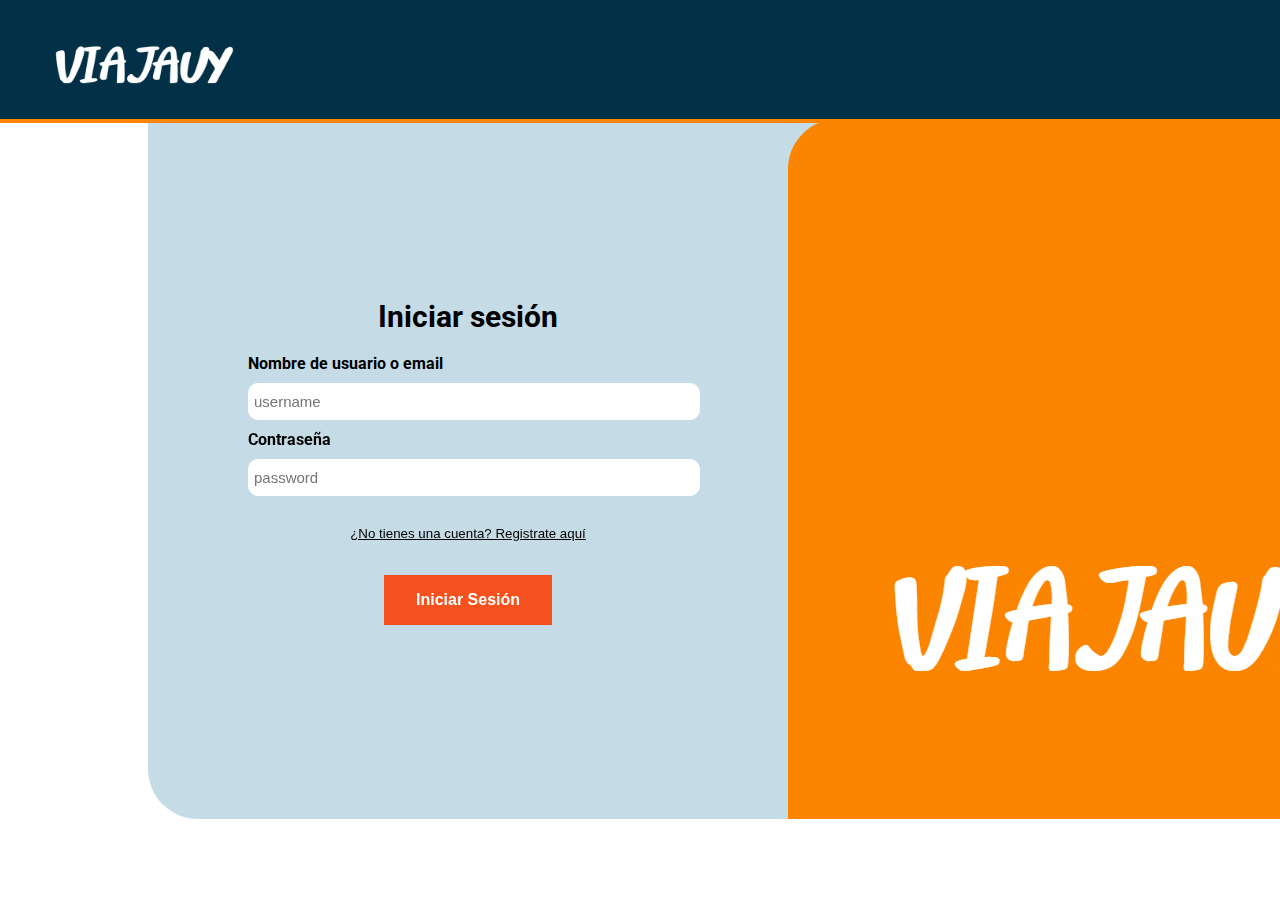
<file: index.html>
<!DOCTYPE html>
<html lang="en">
  <head>
    <meta charset="UTF-8" />
    <meta name="viewport" content="width=device-width, initial-scale=1.0" />
    <link rel="preconnect" href="https://fonts.googleapis.com" />
    <link rel="preconnect" href="https://fonts.gstatic.com" crossorigin />
    <link
      href="https://fonts.googleapis.com/css2?family=Roboto:ital,wght@0,100;0,300;0,400;0,500;0,700;0,900;1,100;1,300;1,400;1,500;1,700;1,900&display=swap"
      rel="stylesheet"
    />
    <link rel="stylesheet" href="../styles/loginStyles.css" />
    <title>Login - VIAJAUY</title>
  </head>

  <body>
    <header>
      <a href="#"><img src="../img/logoChico.png" alt="Logo de VIAJAUY" /></a>
      <nav>
      </nav>
    </header>
    

    <section id="loginContainer" class="contenedor">
        <div id="login-img" class="toggle-panel move-right move-left">
        </div>    
      <div id="login-data" class="login-registro-container">

        <h1>Iniciar sesión</h1>

        <form>
          <div class="form-content">
            <label for="inputUserName">Nombre de usuario o email</label>
            <input type="text" id="inputUserName" placeholder="username" />

            <label for="inputPassword">Contraseña</label>
            <input type="password" id="inputPassword" placeholder="password" />
          </div>
          <div id="errorContainerLogin">

          </div>
        </form>

        <input type="button" value="¿No tienes una cuenta? Registrate aquí" class="toggle-left" id="register-slider"/>

        <div class="button-form">
          <input id="sendLogin" type="button" class="buttonLogin" value="Iniciar Sesión" />
        </div>
      </div> 
      <div id="registro-data" class="login-registro-container">
        <h1>Registrate</h1>

        <form>
          <div class="form-content">
            <label for="inputName">Nombre</label>
            <input type="text" id="inputSignUpName" placeholder="Nombre" class="redBorder" />
            <label for="inputLastName">Apellido</label>
            <input type="text" id="inputSignUpLastName" placeholder="Apellido" class="redBorder" />
            <label for="inputUsername">Nombre de usuario</label>
            <input type="email" id="inputSignUpUsername" placeholder="username" class="redBorder" />
            <label for="inputPasswordRegister">Contraseña</label>
            <input type="password" id="inputSignUpPassword" placeholder="password" class="redBorder" />
            <label for="inputCreditCard">Numero de tarjeta de credito</label>
            <input type="text" id="inputSignUpCreditCard" placeholder="WWWW-XXXX-YYYY-ZZZZ" class="redBorder" />
            <label for="inputCVC">Numero de tarjeta de credito</label>
            <input type="text" id="inputSignUpCVC" placeholder="CVC" class="redBorder" maxlength="3"/>
            <div id="errorContainerRegister">

            </div>
          </div>
        </form>

        <input type="button" value="¿Tienes cuenta? Inicia sesion aquí" class="toggle-right" id="login-slider"/>

        <div class="button-form">
          <input type="button" class="buttonLogin" value="Registrarse" id="sendRegitration"/>
        </div>
      </div>
    </section>
    <script  type="text/javascript" src="../login.js"></script>

    <script type="text/javascript" src="../entities/Users.js"></script>
    <script type="text/javascript" src="../entities/events.js"></script>
    <script type="text/javascript" src="../entities/sistema.js"></script>
    <script type="text/javascript" src="../utils/helpers.js"></script>
  </body>
</html>
</file>
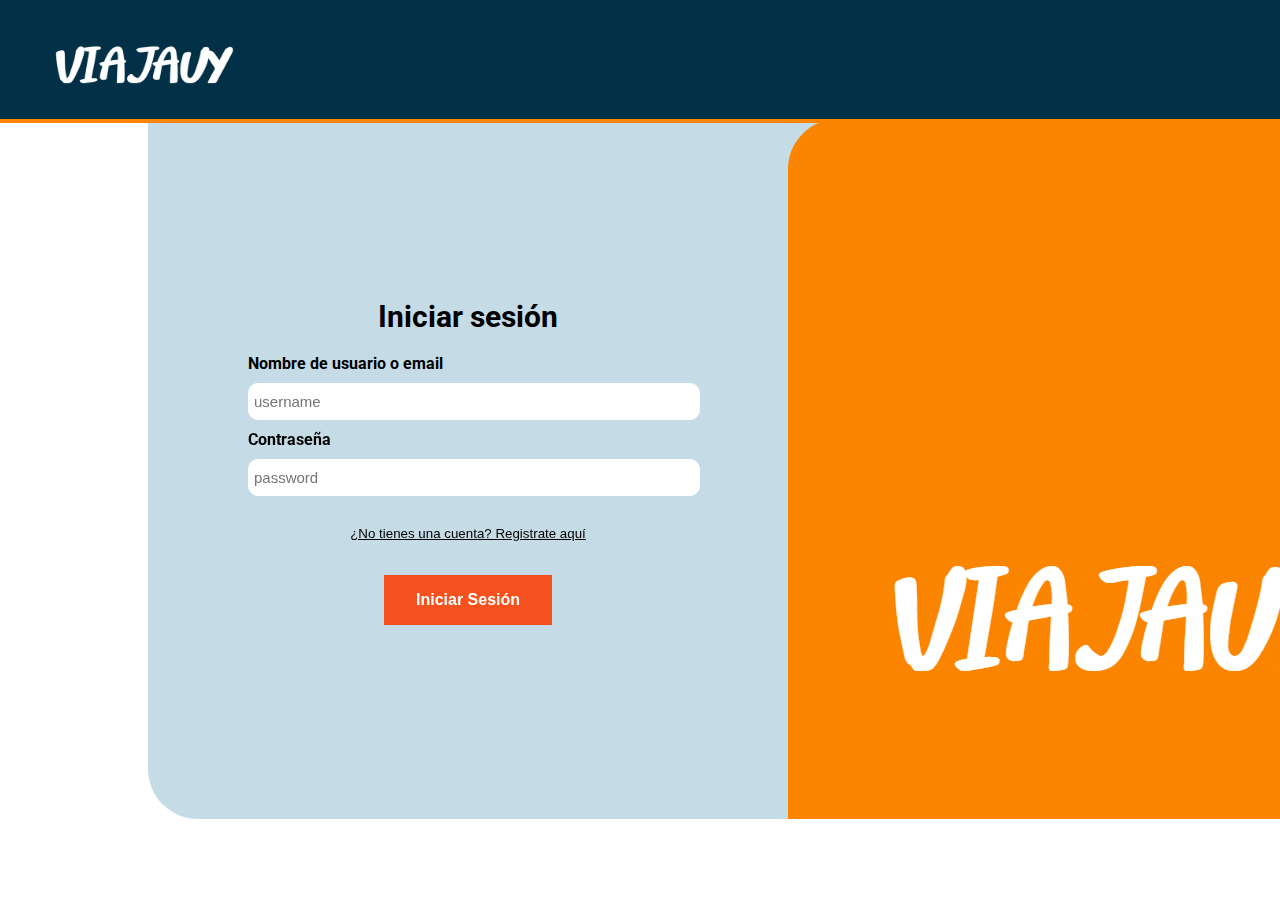
<file: admin.html>
<!DOCTYPE html>
<html lang="en">
<head>
    <meta charset="UTF-8">
    <meta name="viewport" content="width=device-width, initial-scale=1.0">
    <link rel="stylesheet" href="../styles/adminStyles.css">
    <title>Admin</title>
</head>
<body>

    <header>
        <a href="#"><img src="../img/logoChico.png" alt="Logo de VIAJAUY"></a>
        <nav>
            <a href="gestionarReservas.html">Gestionar reservas</a>
            <a href="gestionarDestinos.html">Gestionar destinos</a>
            <a href="informeGanancias.html">Informe de ganancias</a>
            <a href="clientSite.html">Vista cliente</a>
        </nav>
    </header>
    <section id="lastSection">
        <div class="contenedor">
            <h1><u>Reservas</u></h1>
            <div id="articlesPaquetes">
                <article>
                    <div class="paquetes-img">
                        <img src="../img/icons8-reloj-1000 (1).png" alt="Imagen ilustrativa de un cronometro">
                    </div>
                    <div class="paquetes-info">
                        <h3><strong>PENDIENTES</strong></h3>

                        <p id="pendientes"></p>
                    </div>
                    <div id="aCont">
                        <a href="gestionarReservas.html">Ver pendientes</a>
                    </div>

                </article>

                <article>
                    <div class="paquetes-img">
                        <img src="../img/check.png" alt="Imagen ilustrativa de horarios">
                    </div>
                    <div class="paquetes-info">
                        <h3><strong>APROBADAS</strong></h3>
                        <p id="aprobadas"></p>
                    </div>
                    <div id="aCont">
                        <a href="gestionarReservas.html">Ver aprovadas</a>
                    </div>
                </article>

                <article>
                    <div class="paquetes-img">
                        <img src="../img/cancel.png" alt="Imagen ilustrativa de paquetes">
                    </div>
                    <div class="paquetes-info">
                        <h3><strong>CANCELADAS</strong></h3>
                        <p id="rechazadas"></p>
                    </div>
                    <div id="aCont">
                        <a href="gestionarReservas.html">Ver canceladas</a>
                    </div>
                </article>
            </div>
        </div>
    </section>

    <script src="../styles/adminStyles.css"></script>
    <script src="../entities/Users.js"></script>
    <script src="../entities/events.js"></script>
    <script src="../entities/sistema.js"></script>
    <!-- <script src="../gestionDest.js"></script> -->
    <script src="../admin.js"></script>
</body>
</html>
</file>
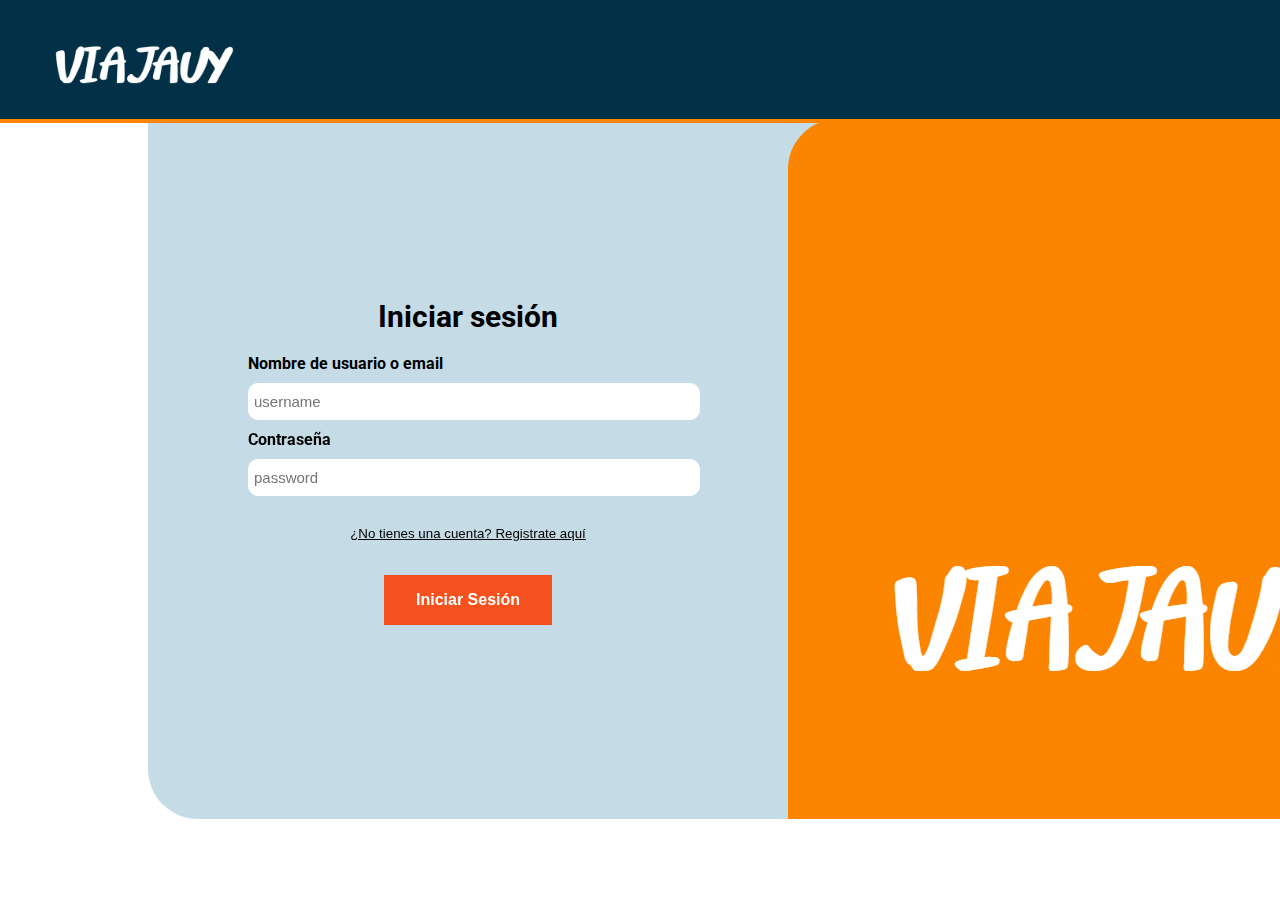
<file: clientSite.html>
<!DOCTYPE html>
<html lang="en">

<head>
    <meta charset="UTF-8">
    <meta name="viewport" content="width=device-width, initial-scale=1.0">
    <link rel="preconnect" href="https://fonts.googleapis.com">
    <link rel="preconnect" href="https://fonts.gstatic.com" crossorigin>
    <link
        href="https://fonts.googleapis.com/css2?family=Roboto:ital,wght@0,100;0,300;0,400;0,500;0,700;0,900;1,100;1,300;1,400;1,500;1,700;1,900&display=swap"
        rel="stylesheet">
    <link rel="stylesheet" href="../styles/indexStyles.css">
    <title>Paquetes - VIAJAUY</title>
</head>

<body>
    <header>
        <a href="index.html"><img src="../img/logoChico.png" alt="Logo de VIAJAUY"></a>
        <nav>
            <a href="clientData.html">Informacion personal</a>
            <a href="clientSite.html">Paquetes</a>
            <a href="historialReservas.html">Reservas</a>
            <a href="index.html" id="log-out">Cerrar sesion</a>
        </nav>
    </header>

    <section id="paquetes">
        <div class="contenedor">
                <h2>PAQUETES POPULARES</h2>
                <p>Precios en base doble</p>
                <div id="articlesPaquetes">
                </div>
        </div>
    </section>

    <dialog id="modal">
        <h2>Estas a un paso de realizar tu reserva...</h2>
        <p id="emptyForm"></p>

        <form id="form" >
            <label for="inputCantPasajeros">Cantidad de pasajeros</label>
            <input type="number" id="inputCantPasajeros" placeholder="4">

            <label for="inputMedioPago">Medio de pago</label>
            <select id="inputMedioPago">
                <option value="efectivo">Efectivo</option>
                <option value="millas">Millas</option>
            </select>
            <input type="submit" id="send" value="REALIZAR RESERVA">
        </form>
    </dialog>


    <script src="../entities/events.js"></script>
    <script src="../entities/Users.js"></script>
    <script src="../entities/sistema.js"></script>
    <script src="../index.js"></script>
</body>

</html>
</file>
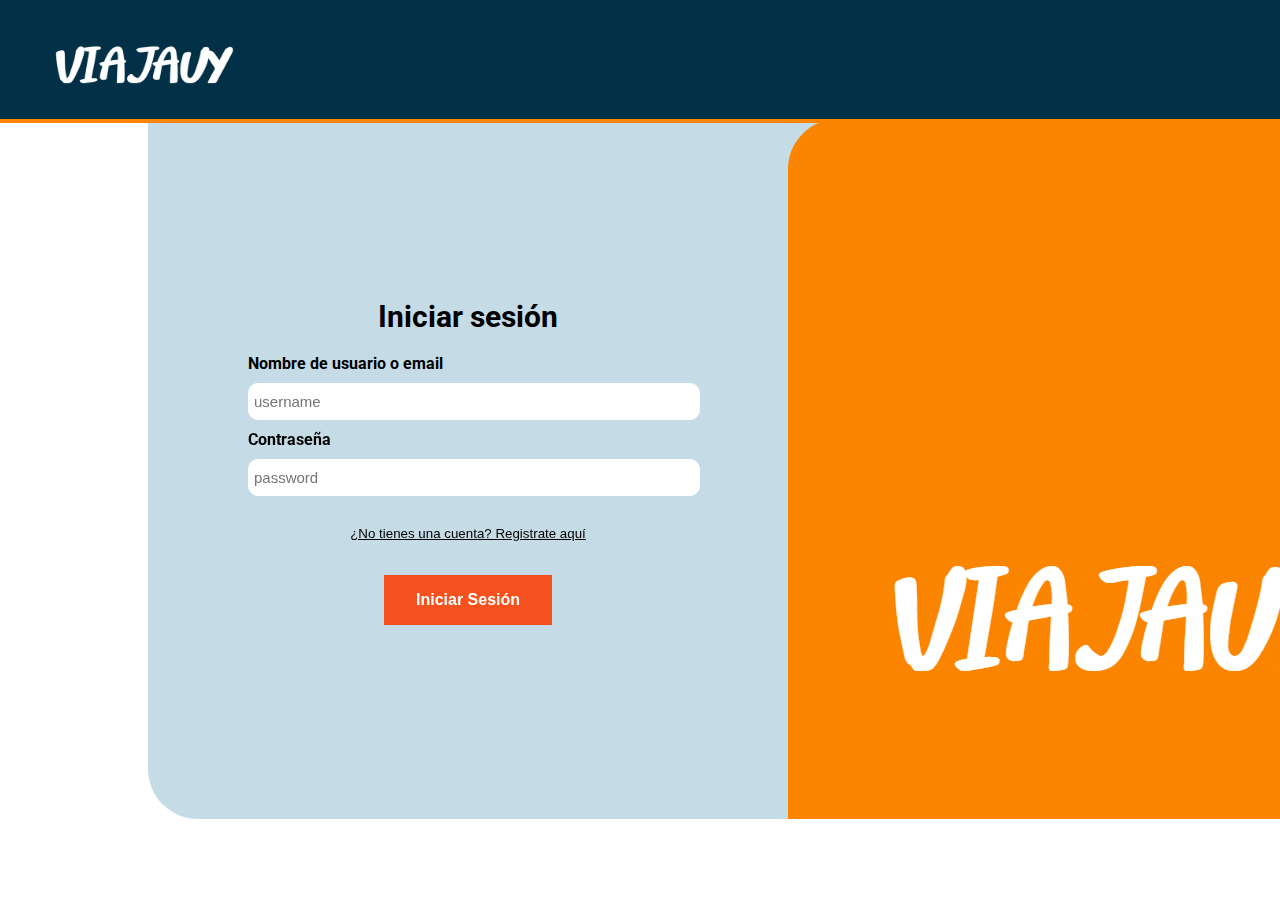
<file: gestionarDestinos.html>
<!DOCTYPE html>
<html lang="en">

<head>
    <meta charset="UTF-8">
    <meta name="viewport" content="width=device-width, initial-scale=1.0">
    <link rel="preconnect" href="https://fonts.googleapis.com">
    <link rel="preconnect" href="https://fonts.gstatic.com" crossorigin>
    <link
        href="https://fonts.googleapis.com/css2?family=Roboto:ital,wght@0,100;0,300;0,400;0,500;0,700;0,900;1,100;1,300;1,400;1,500;1,700;1,900&display=swap"
        rel="stylesheet">
    <link rel="stylesheet" href="../styles/gestDestinosStyles.css">
    <title>Gestionar destinos - ADMIN</title>
</head>

<body>
    <header>
        <a href="admin.html"><img src="../img/logoChico.png" alt="Logo de VIAJAUY"></a>
        <nav>
            <a href="gestionarReservas.html">Gestionar reservas</a>
            <a href="gestionarDestinos.html">Gestionar destinos</a>
            <a href="informeGanancias.html">Informe de ganancias</a>
            <a href="clientSite.html">Vista cliente</a>
        </nav>
    </header>

    <section id="gestDestinos">
        <div class="contenedor">
            <h1><u>Gestion de destinos</u></h1>
            <table id="tablaDestinos">
                <thead>
                    <!--Definicion de Headers...-->
                    <tr>
                        <th>ID</th>
                        <th>Destino</th>
                        <th>Precio</th>
                        <th>Oferta</th>
                        <th>Estado</th>
                    </tr>
                </thead>
                <tbody>
                </tbody>
            </table>
        </div>
    </section>

    <dialog id="modal">
        <p id="errorEmpty"></p>
        <form id="form" method="dialog">
            <div id="first-column">
                <label for="inputDestino">Destino</label>
                <input type="text" id="inputDestino" value="" required>

                <label for="inputPrecio">Precio</label>
                <input type="number" id="inputPrecio" value="" required>

                <label for="inputOferta">Oferta</label>
                <select id="inputOferta" required>
                    <option value="Si">Si</option>
                    <option value="No">No</option>
                </select>

                <label for="inputEstado">Estado</label>
                <select id="inputEstado" required>
                    <option value="Activo">Activo</option>
                    <option value="Inactivo">Inactivo</option>
                </select>
            </div>

            <div id="second-column">
                <label for="inputDuracion">Duración</label>
                <input type="text" id="inputDuracion" value="" required>

                <label for="inputAlojamiento">Alojamiento</label>
                <input type="text" id="inputAlojamiento" value="" required>

                <label for="inputModalidad">Modalidad</label>
                <input type="text" id="inputModalidad" value="" required>

                <label for="inputVuelos">¿Incluye vuelos?</label>
                <select id="inputVuelos" required>
                    <option value="Si">Si</option>
                    <option value="No">No</option>
                </select>
            </div>
            <div id="third-column">
                <label for="inputFoto">URL imagen</label>
                <input type="text" id="inputFoto" value="" required>

                <label for="inputTraslado">¿Incluye traslado al aeropuerto?</label>
                <select id="inputTraslado" required>
                    <option value="Si">Si</option>
                    <option value="No">No</option>
                </select>

                <label for="inputCupos">Cupos</label>
                <input type="text" id="inputCupos" value="" required>

                <label for="inputID">ID</label>
                <input type="text" id="inputID" value="" disabled>
            </div>
        </form>
        <div id="sendButton">
            <input type="button" id="send" value="GUARDAR CAMBIOS">
        </div>
    </dialog>

    <div>
        <input type="button" value="Nuevo destino" id="agregarDestino" class="open-modal-add fixed-button">
    </div>

    <script src="../entities/Users.js"></script>    
    <script src="../entities/events.js"></script>
    <script src="../entities/sistema.js"></script>    
    <script src="../gestionDest.js"></script>
</body>

</html>
</file>
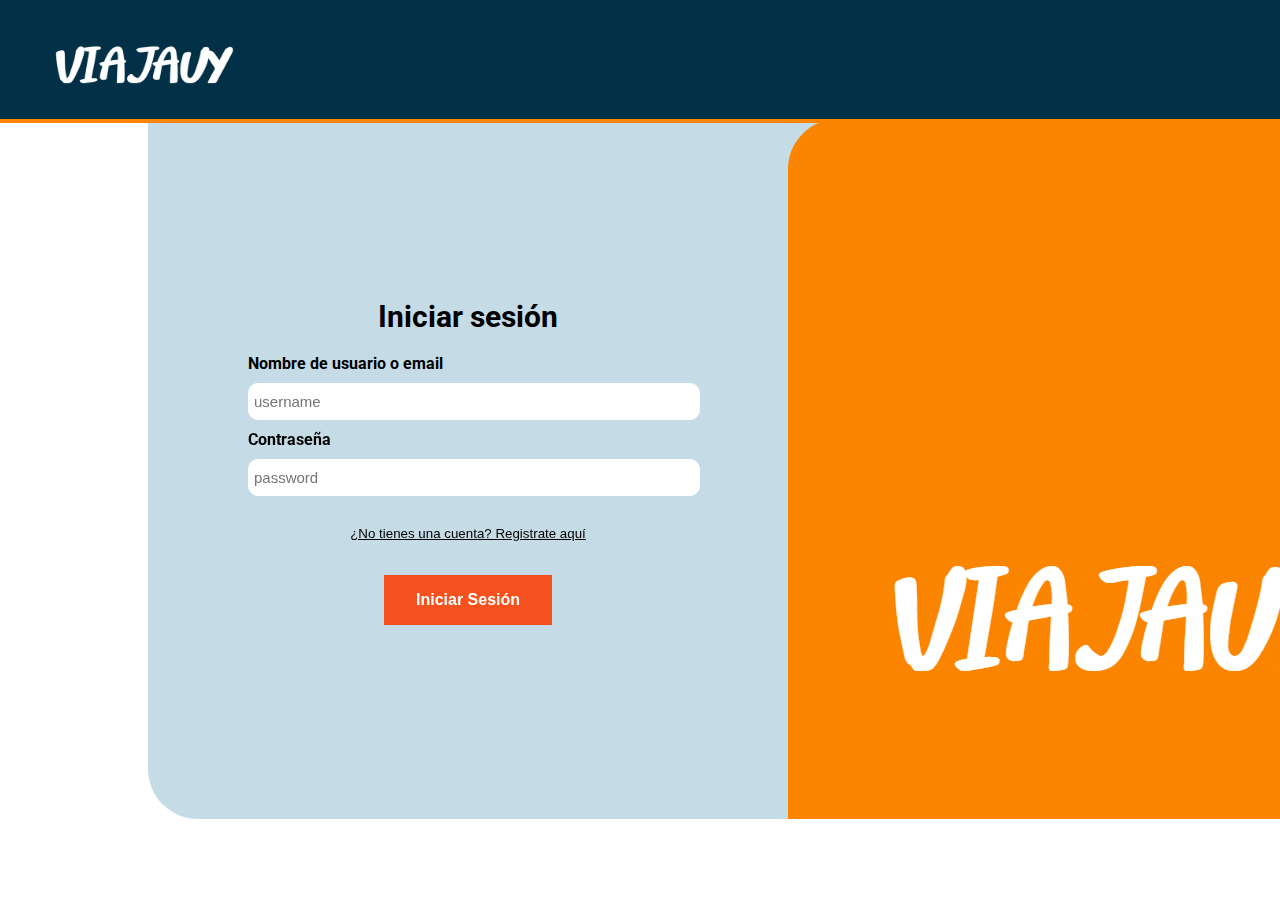
<file: gestionarReservas.html>
<!DOCTYPE html>
<html lang="en">

<head>
  <meta charset="UTF-8" />
  <meta name="viewport" content="width=device-width, initial-scale=1.0" />
  <link rel="stylesheet" href="../styles/adminStyles.css" />
  <link rel="stylesheet" href="../styles/gestionarReservasStyles.css" />
  <title>Gestion Reservas - ADMIN</title>
</head>

<body>
  <header>
    <a href="admin.html"><img src="../img/logoChico.png" alt="Logo de VIAJAUY" /></a>
    <nav>
      <a href="#">Gestionar reservas</a>
      <a href="gestionarDestinos.html">Gestionar destinos</a>
      <a href="informeGanancias.html">Informe de ganancias</a>
      <a href="clientSite.html">Vista cliente</a>
    </nav>
  </header>

  <section id="gestionReservas-section">
    <div class="contenedor">
      <h1><u>Gestion de reservas</u></h1>
      <h2 id="emptyReserv"></h2>
      <table id="tablaDestinos">
        <thead>
          <!--Definicion de Headers...-->
          <tr>
            <th>Destino</th>
            <th>Precio</th>
            <th>Estado de reserva</th>
            <th>Accion</th>
          </tr>
        </thead>
        <tbody id="tbodyReservas">
        </tbody>
      </table>
  </section>
  <script src="../entities/events.js"></script>
    <script src="../entities/Users.js"></script>
    <script src="../entities/sistema.js"></script>
  <script src="../gestionReserv.js"></script>
</body>

</html>
</file>
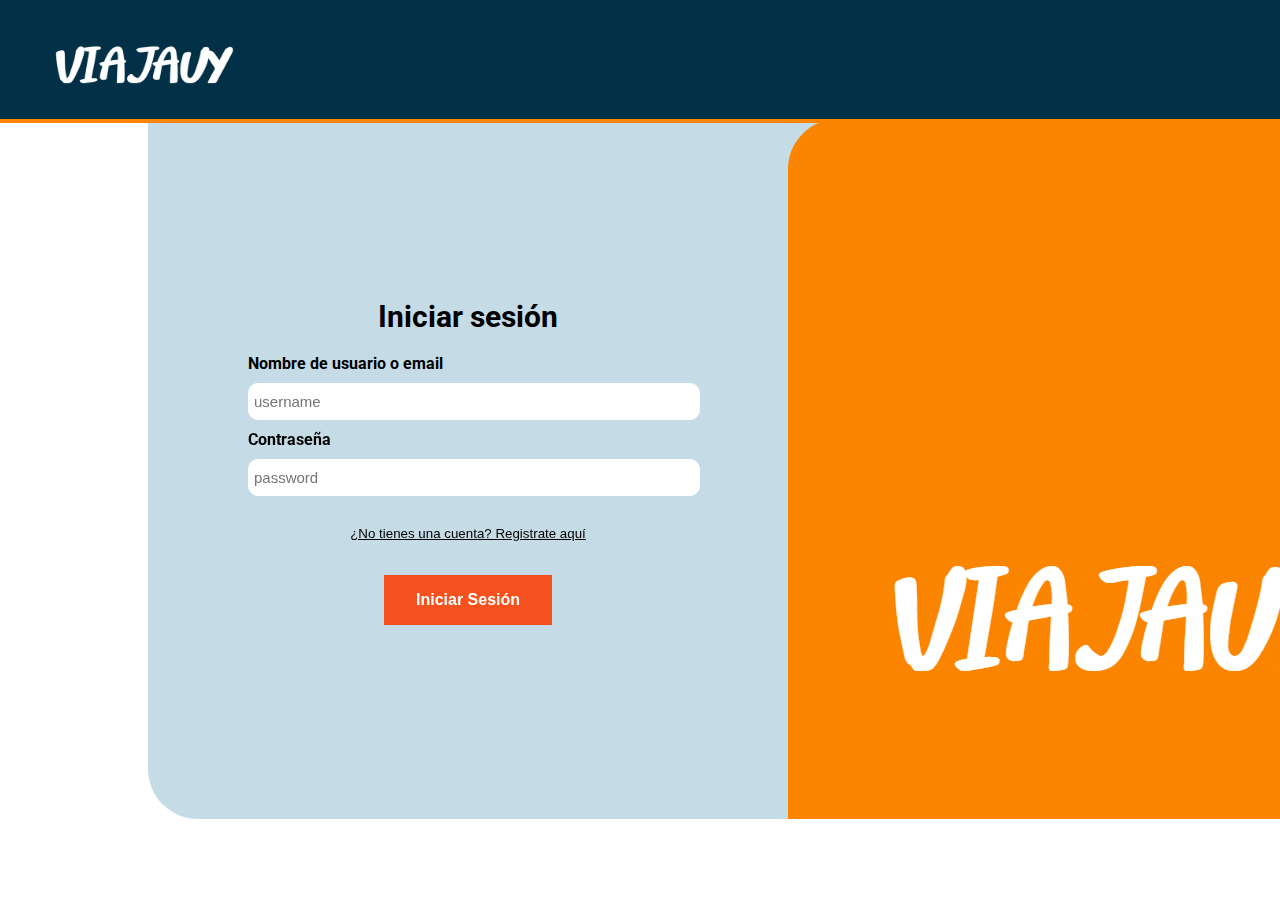
<file: historialReservas.html>
<!DOCTYPE html>
<html lang="en">

<head>
    <meta charset="UTF-8">
    <meta name="viewport" content="width=device-width, initial-scale=1.0">
    <link rel="preconnect" href="https://fonts.googleapis.com">
    <link rel="preconnect" href="https://fonts.gstatic.com" crossorigin>
    <link
        href="https://fonts.googleapis.com/css2?family=Roboto:ital,wght@0,100;0,300;0,400;0,500;0,700;0,900;1,100;1,300;1,400;1,500;1,700;1,900&display=swap"
        rel="stylesheet">
    <link rel="stylesheet" href="../styles/historialReservasStyles.css">
    <title>Historial de reservas - VIAJAUY</title>
</head>

<body>
    <header>
        <a href="index.html"><img src="../img/logoChico.png" alt="Logo de VIAJAUY"></a>
        <nav>
            <a href="clientData.html">Informacion personal</a>
            <a href="clientSite.html">Paquetes</a>
            <a href="historialReservas.html">Reservas</a>
            <a href="index.html" id="log-out">Cerrar sesion</a>
        </nav>
    </header>
    <section class="contenedor">
        <h2 id="emptyReserv"></h2>
            <div class="container-background-1">
            </div>
    </section>

    <script src="../entities/events.js"></script>
    <script src="../entities/Users.js"></script>
    <script src="../entities/sistema.js"></script>
    <script src="../historialReservas.js"></script>
</body>

</html>
</file>
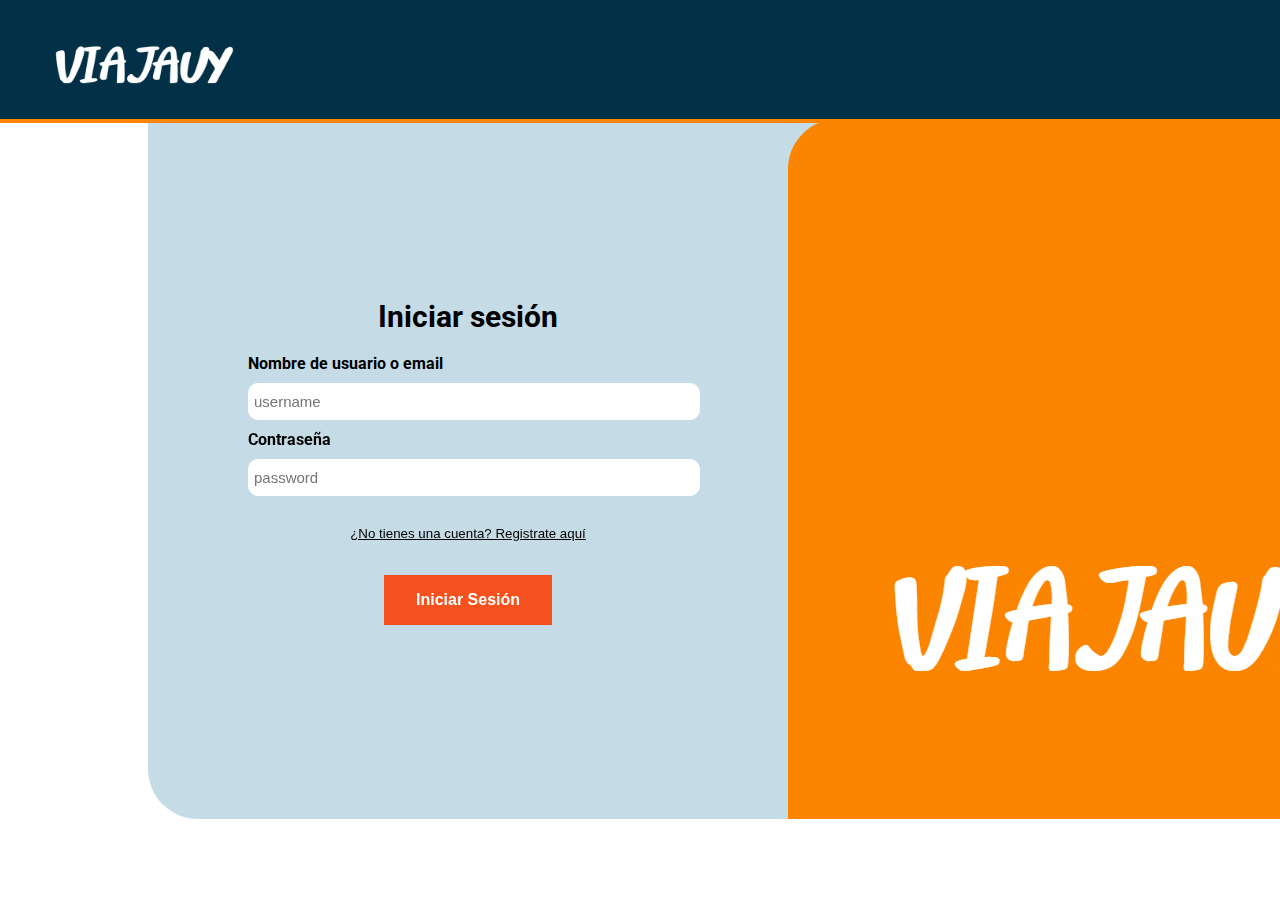
<file: informeGanancias.html>
<!DOCTYPE html>
<html lang="en">

<head>
	<meta charset="UTF-8" />
	<meta name="viewport" content="width=device-width, initial-scale=1.0" />
	<link rel="preconnect" href="https://fonts.googleapis.com">
	<link rel="preconnect" href="https://fonts.gstatic.com" crossorigin>
	<link
		href="https://fonts.googleapis.com/css2?family=Roboto:ital,wght@0,100;0,300;0,400;0,500;0,700;0,900;1,100;1,300;1,400;1,500;1,700;1,900&display=swap"
		rel="stylesheet">
	<link rel="stylesheet" href="../styles/adminStyles.css" />
	<link rel="stylesheet" href="../styles/informeGananciasStyles.css" />
	<title>Informe de ganancias - Admin</title>
</head>

<body>
	<header>
		<a href="admin.html"><img src="../img/logoChico.png" alt="Logo de VIAJAUY" /></a>
		<nav>
			<a href="gestionarReservas.html">Gestionar reservas</a>
			<a href="gestionarDestinos.html">Gestionar destinos</a>
			<a href="#">Informe de ganancias</a>
            		<a href="clientSite.html">Vista cliente</a>
		</nav>
	</header>

	<section id="section-informeGanancias">
		<div id="table-container" class="contenedor">
			<h1><u>Informe de ganancias</u></h1>
			<h2 id="emptyReserv"></h2>
			<table>
				<thead>
					<td>Destino</td>
					<td>Cantidad de reservas</td>
					<td>Total generado</td>
				</thead>
				<tbody id="tbody-infoGan">
				</tbody>
			</table>
		</div>
	</section>

    <script src="../entities/Users.js"></script>    
	<script src="../entities/events.js"></script>
    <script src="../entities/sistema.js"></script>
    <script src="../informeGanancias.js"></script>
</body>

</html>
</file>
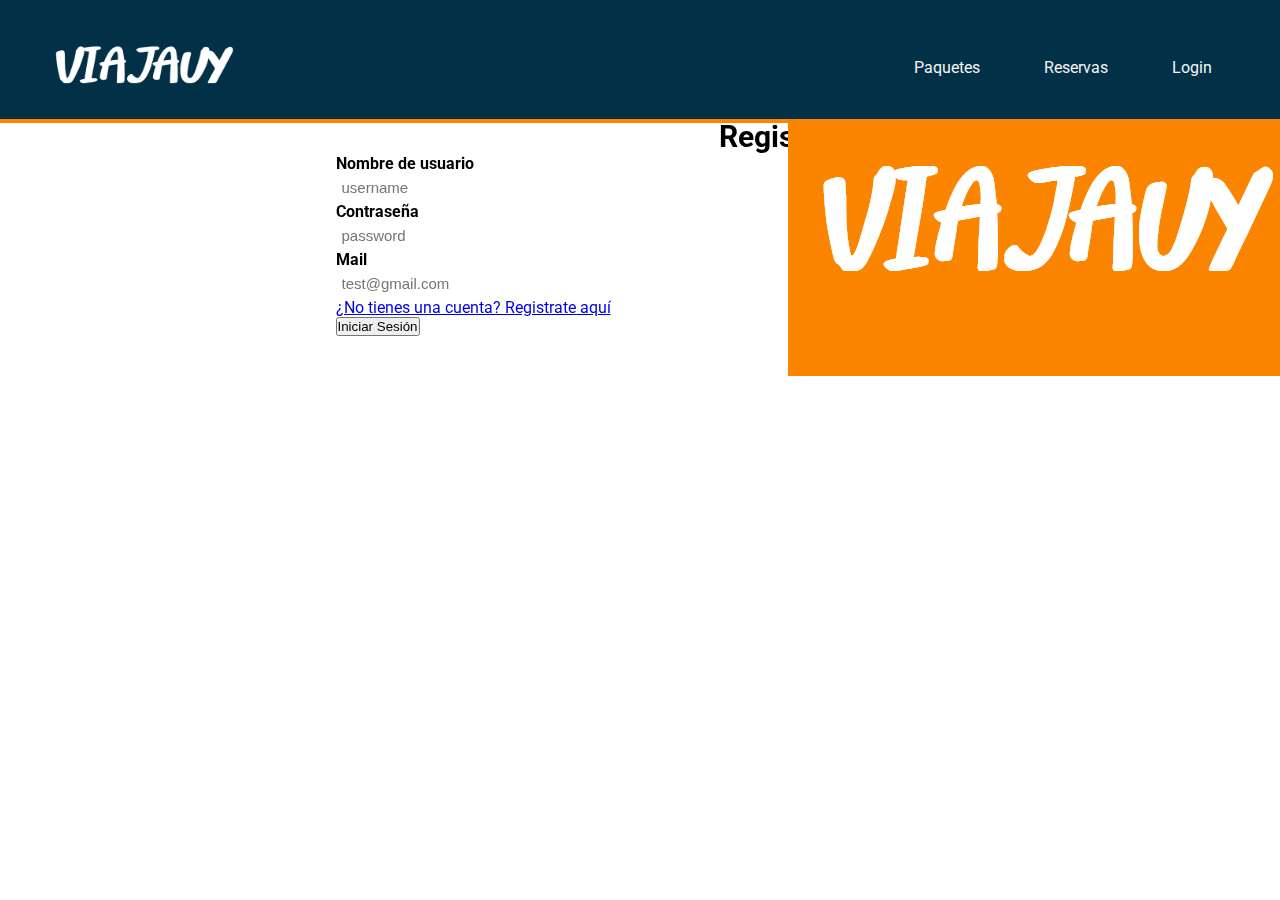
<file: registro.html>
<!DOCTYPE html>
<html lang="en">

<head>
    <meta charset="UTF-8">
    <meta name="viewport" content="width=device-width, initial-scale=1.0">
    <link rel="preconnect" href="https://fonts.googleapis.com">
    <link rel="preconnect" href="https://fonts.gstatic.com" crossorigin>
    <link
        href="https://fonts.googleapis.com/css2?family=Roboto:ital,wght@0,100;0,300;0,400;0,500;0,700;0,900;1,100;1,300;1,400;1,500;1,700;1,900&display=swap"
        rel="stylesheet">
    <link rel="stylesheet" href="../styles/loginStyles.css">
    <title>Registro - VAIAJUY</title>
</head>

<body>
    <header>
        <a href="index.html"><img src="../img/logoChico.png" alt="Logo de VIAJAUY"></a>
        <nav>
            <a href="index.html">Paquetes</a>
            <a href="">Reservas</a>
            <a href="login.html">Login</a>
        </nav>
    </header>

    <section id="login" class="contenedor">
        <div id="login-data">
            <h1>Registrate</h1>

            <form>
                <div id="form-content">
                    <label for="inputUserName">Nombre de usuario</label>
                    <input type="text" id="inputUserName" placeholder="username">

                    <label for="inputPassword">Contraseña</label>
                    <input type="password" id="inputPassword" placeholder="password">

                    <label for="inputMail">Mail</label>
                    <input type="text" id="inputMail" placeholder="test@gmail.com">
                </div>
            </form>

            <a href="registro.html" target="_blank">¿No tienes una cuenta? Registrate aquí</a>

            <div id="button-form"><input type="button" id="buttonLogin" value="Iniciar Sesión"></div>
        </div>

        <div id="login-img">
            <img src="../img/logoChico.png" alt="Logo de VIAJAUY">
        </div>
    </section>

    <script src="../index.js"></script>
</body>

</html>
</file>
<file: styles/loginStyles.css>
* {
    margin: 0;
    padding: 0;
}

body {
    margin-top: 119px;
}

.contenedor {
    max-width: 1280px;
    width: 100%;
    margin: 0 auto;
    overflow: hidden;
}

h1 {
    font-family: "Roboto", sans-serif;
    font-weight: 700;
    font-style: normal;
    font-size: 30px;
}

h2,
h3 {
    font-family: "Roboto", sans-serif;
    font-weight: 500;
    font-style: normal;
}

a,
p,
li,
label {
    font-family: "Roboto", sans-serif;
    font-weight: 400;
    font-style: normal;
}

header {
    background-color: #023047;
    padding: 30px 8px 15px 60px;
    object-fit: contain;
    display: flex;
    justify-content: space-between;
    align-items: center;
    position: fixed;
    top: 0;
    right: 0;
    z-index: 9999;
    width: 100%;
    border-bottom: 4px solid #fb8500;
}

header a img {
    width: 200px;
    height: 70px;
    padding-left: 50px;
}

header nav a {
    padding-right: 60px;
    text-decoration: none;
    color: whitesmoke;
}

header a:hover {
    color: #fb8500;
}

header a:focus {
    color: #fb8500;
}

/* Login: */

.contenedor{
    position: fixed;
    left: 10%;
    right: 10%;
    display: flex;
    flex-direction: row;
    flex-wrap: nowrap;
    justify-content: center;
    align-items: center;
    border-radius: 0px 0px 50px 50px;
}

.contenedor h1{
    width: 100%;
    text-align: center;
}

.login-registro-container{
    width: 500px;
    height: 500px;
    z-index: 0;
    background-color: #c5dce7;
    display: flex;
    flex-direction: column;
    flex-wrap: nowrap;
    justify-content: center;
    align-items: left;
    gap: 20px;
    padding: 100px;
}

.form-content{
    display: flex;
    flex-direction: column;
    flex-wrap: nowrap;
    justify-content: space-between;
    align-items: left;
}

.form-content input{
    width: 70%;
    height: 25px;
    margin: 10px 0px;
    padding-left: 10px;
}

.button-form{
    margin: 10px;
    text-align: center;
}

.buttonLogin{
    width: 40%;
    height: 50px;
    cursor: pointer;
    background-color: #f4511e;
    border: none;
    color: white;
    padding: 16px 32px;
    text-align: center;
    font-size: 16px;
    margin: 4px 4px;
    transition: 0.3s;
    text-decoration: none;
    cursor: pointer;
    font-weight: bold;
}

.buttonLogin:hover {background-color:#bd3810}

#login-img{
    z-index: 44444;
    width: 650px;
    height: 700px;
    background-color: #fb8500;
    background-image: url("../img/logoChico.png");
    background-repeat: no-repeat;
    position: absolute;
    left: 50%;
    top: 0px;
}


#login-img {
    position: absolute;
    right: 100%;
}
  

  .move-left {
    transform: translateX(-100%);
    border-radius: 0px 50px 0px 50px;
    background-image: url("../img/logoChico.png");
    background-repeat: no-repeat;
    background-position: 50% 20%;
    transition:1s ease-out;
  }
  
  .move-right {
    transform: translateX(0);
    border-radius: 50px 0px 50px 0px;
    background-image: url("../img/logoChico.png");
    background-repeat: no-repeat;
    background-position: 50% 80%;
    transition:1s ease-out;
  }

  input[type="text"], input[type="password"], input[type="email"] {
    width: 100%;
    border: rgb(255, 255, 255) 1px solid;
    font-family:"Josefin Sans", sans-serif;
    padding: 5px;
    font-size: 15px;
    border-radius: 10px;
    outline: none;
}

input[type="text"]:focus, input[type="password"]:focus, input[type="email"]:focus {
    border: #817a78 2px solid;
}

label{
    font-weight: bold;
}

#login-slider, #register-slider{
    border: none;
    background-color: #c5dce7;
    text-decoration: underline;
}

#login-slider:active, #register-slider:active{
    color: #f4511e;
}

@keyframes mi-animacion {
    from {
      transform: translateY(-200%);
    }
    to {
      transform: translateY(0px);
    }
  }

.contenedor{
    animation: mi-animacion 1s ease-out;
    padding: 20px;
}

#login-data{
    position: relative;
    top: -20px;
    border-radius: 0px 0px 0px 50px;
}

#registro-data{
    position: relative;
    top: -20px;
    border-radius: 0px 0px 50px 0px;

}
</file>
<file: styles/adminStyles.css>
*{
    margin: 0;
    padding: 0;
}

body {
    margin-top: 119px;
}

.contenedor {
    max-width: 1280px;
    width: 100%;
    margin: 0 auto;
    overflow: hidden;
}

h1 {
    font-family: "Roboto", sans-serif;
    font-weight: 700;
    font-style: normal;
}

h2,
h3 {
    font-family: "Roboto", sans-serif;
    font-weight: 500;
    font-style: normal;
}

a,
p,
li,
label {
    font-family: "Roboto", sans-serif;
    font-weight: 400;
    font-style: normal;
}

header {
    background-color: #023047;
    padding: 30px 8px 15px 60px;
    object-fit: contain;
    display: flex;
    justify-content: space-between;
    align-items: center;
    position: fixed;
    top: 0;
    right: 0;
    z-index: 9999;
    width: 100%;
    border-bottom: 4px solid #219ebc;
}

header a img {
    width: 200px;
    height: 70px;
    padding-left: 50px;
}

header nav a {
    padding-right: 60px;
    text-decoration: none;
    color: whitesmoke;
}

header a:hover {
    color: #219ebc;
}

header a:focus {
    color: #219ebc;
}

section {
    margin: 0 auto;
    padding-top: 30px;
}

.reservas {
    border: 1px solid #023047;
    display: inline-flex;
    justify-content: center;
    align-items: center;
    flex-wrap: wrap;
    padding: 10px;
    margin: 5px;
}



footer{
    background-color: #023047;
    padding: 30px 8px 15px 60px;
    object-fit: contain;
    display: flex;
    justify-content: space-between;
    width: auto;
    border-top: 4px solid #219ebc;
    height: 50px;
    margin-top: 100px;
}

footer p{
    color: white;
    margin-right: 100px;
}



/* prueba */

#lastSection {
    height: auto;
    text-align: center;
    padding: 60px 60px 0px 60px;
}

#lastSection .contenedor h1 {
    padding-bottom: 20px;
    padding-top: 10px;
    font-weight: 700;
    color: #023047;
}

u {
    text-decoration-color: #fa8600;
}

#lastSection .contenedor #articlesPaquetes {
    display: flex;
    flex-direction: row;
    justify-content: space-evenly;
    padding-right: 30px;
    padding-bottom: 30px;
    padding-top: 50px;
    flex-wrap: wrap;
}

#lastSection .contenedor #articlesPaquetes article {
    width: 300px;
    height: auto;
    background-color: #fff;
    box-shadow: 0 4px 8px rgba(0, 0, 0, 0.5);
    border-radius: 10px;
    text-align: left;
    margin: 0;
    padding: 0px 0px 15px 0px;
    transition: transform 0.3s ease;
    margin-top: 25px;
}

#lastSection .contenedor #articlesPaquetes article:hover {
    transform: translateY(10px);
}

.paquetes-img img {
    object-fit: contain;
    width: 100%;
    height: 180px;
    border-top-left-radius: 10px;
    border-top-right-radius: 10px;
}

.paquetes-info {
    padding: 10px 0px 10px 10px;
}

.paquetes-info h3 {
    color: #023047;
    text-align: center;
}

.paquetes-info p {
    color: #fb8500;
    font-weight: 900;
    text-align: center;
    font-size: 4vw;
}

#lastSection .contenedor article #aCont {
    display: flex;
    justify-content: center;
    align-items: center;
}

#lastSection .contenedor article #aCont a {
    background-color: #fb8500;
    text-decoration: none;
    color: white;
    padding: 10px 20px;
    border-radius: 20px;
}
</file>
<file: styles/indexStyles.css>
* {
    margin: 0;
    padding: 0;
}

body {
    margin-top: 119px;
}

.contenedor {
    max-width: 1280px;
    width: 100%;
    margin: 0 auto;
    overflow: hidden;
}

#containerHead{
    display: flex;
    flex-direction: row;
    justify-content: space-between;
    width: 1150px;
}

#titleContainer{
    width: 100%;
    padding-left:300px ;
}

h1 {
    font-family: "Roboto", sans-serif;
    font-weight: 700;
    font-style: normal;
}

h2,
h3 {
    font-family: "Roboto", sans-serif;
    font-weight: 500;
    font-style: normal;
}

a,
p,
li,
label {
    font-family: "Roboto", sans-serif;
    font-weight: 400;
    font-style: normal;
}

header {
    background-color: #023047;
    padding: 30px 8px 15px 60px;
    object-fit: contain;
    display: flex;
    justify-content: space-between;
    align-items: center;
    position: fixed;
    top: 0;
    right: 0;
    z-index: 9999;
    width: 100%;
    border-bottom: 4px solid #fb8500;
}

header a img {
    width: 200px;
    height: 70px;
    padding-left: 50px;
}

header nav a {
    padding-right: 60px;
    text-decoration: none;
    color: whitesmoke;
}

header a:hover {
    color: #fb8500;
}

header a:focus {
    color: #fb8500;
}

/* Paquetes: */

#paquetes {
    height: auto;
    text-align: center;
    padding: 60px 60px 0px 60px;
}

#paquetes .contenedor h2 {
    color: #023047;
    font-weight: 700;
}

#paquetes .contenedor #articlesPaquetes {
    display: flex;
    flex-direction: row;
    justify-content: space-evenly;
    padding-right: 30px;
    padding-bottom: 30px;
    padding-top: 50px;
    flex-wrap: wrap;
}

#paquetes .contenedor #articlesPaquetes article {
    width: 300px;
    height: auto;
    background-color: #fff;
    box-shadow: 0 4px 8px rgba(0, 0, 0, 0.5);
    border-radius: 10px;
    text-align: left;
    margin: 10px;
    padding: 0px 0px 15px 0px;
    transition: transform 0.3s ease;
}

#paquetes .contenedor #articlesPaquetes article:hover {
    transform: translateY(10px);
}

.paquetes-img img {
    object-fit: cover;
    width: 100%;
    height: 175px;
    border-top-left-radius: 10px;
    border-top-right-radius: 10px;
}

.paquetes-info {
    padding: 10px 0px 10px 10px;
}

.paquetes-info h3 {
    color: #023047;
}

.paquetes-info p {
    color: #fb8500;
}

#paquetes .contenedor article ul {
    list-style-position: inside;
    padding-top: 5px;
}

#paquetes .contenedor article ul li {
    padding-top: 8px;
    font-size: 13px;
}

#paquetes .contenedor article #aCont {
    display: flex;
    justify-content: center;
    align-items: center;
}

#paquetes .contenedor article #aCont button {
    background-color: #fb8500;
    text-decoration: none;
    color: white;
    padding: 10px 20px;
    border-radius: 20px;
    border: none;
    box-shadow: none;
    outline: none;
    cursor: pointer;
}

/* Fondo semi-transparente para el modal */
body::before {
    content: "";
    display: none;
    position: fixed;
    top: 0;
    left: 0;
    width: 100%;
    height: 100%;
    background: rgba(0, 0, 0, 0.5);
    z-index: 999;
}

/* Estilos generales del modal */
dialog {
    overflow: hidden;
    flex-direction: column;
    width: 60%;
    max-width: 600px;
    justify-content: center;
    align-items: center;
    position: fixed;
    top: 50%;
    left: 50%;
    transform: translate(-50%, -50%);
    background-color: white;
    padding: 30px;
    border: none;
    border-radius: 15px;
    box-shadow: 0 8px 20px rgba(0, 0, 0, 0.3);
    z-index: 1000;
}

dialog[open] {
    display: flex; /* Muestra el modal solo cuando está abierto */
}

dialog h2 {
    font-size: 1.8rem;
    margin-bottom: 20px;
    color: #333;
    padding: 15px;
}

/* Estilos del formulario dentro del modal */
dialog form {
    display: flex;
    flex-direction: column;
    flex-wrap: wrap;
    justify-content: center;
    align-items: center;
    padding: 15px;
    width: 100%;
    height: auto;
}

form label {
    padding-top: 10px;
    padding-bottom: 7px;
}

input, select {
    width: 100%;
    box-sizing: border-box;
    padding: 10px;
    margin: 10px 0;
    border-radius: 8px;
    border: 1px solid #ccc;
    box-shadow: inset 0 1px 2px rgba(0, 0, 0, 0.1);
    font-size: 1rem;
    background-color: #f9f9f9;
    transition: all 0.2s ease;
}

input:focus, select:focus {
    outline: none;
    border-color: #fb8500;
    box-shadow: 0 0 5px rgba(251, 133, 0, 0.5);
}

/* Estilos del botón de envío */
#send {
    border-radius: 30px;
    border: none;
    padding: 15px 30px;
    background: linear-gradient(135deg, #fb8500, #ff7c00);
    color: white;
    font-size: 1.2rem;
    cursor: pointer;
    transition: background 0.3s ease, transform 0.2s ease;
    margin-top: 20px;
    box-shadow: 4px 3px rgba(0, 0, 0, 0.3);
    outline: none;
}

#send:hover {
    background: linear-gradient(135deg, #ff7c00, #ff6100);
    transform: translateY(-2px);
    box-shadow: 0 4px 10px rgba(0, 0, 0, 0.2);
}

#send:active {
    transform: translateY(1px);
}



.paquetes-img {
    position: relative; /* Establece el contenedor como relativo para poder posicionar el texto en relación a él */
}

.oferta {
    position: absolute; /* Posiciona el texto de forma absoluta */
    top: 146px; /* Ajusta la posición desde la parte superior */
    left: 0px; /* Ajusta la posición desde la izquierda */
    background-color: #fb8500; /* Fondo verde semitransparente (puedes cambiarlo) */
    color: white; /* Color del texto */
    padding: 5px; /* Espaciado alrededor del texto */
    border-radius: 0px 10px 0px 0px; /* Bordes redondeados para un mejor aspecto */
    font-weight: bold; /* Hacer el texto negrita */
    
}

.hidden {
    display: none;
}

@keyframes mi-animacion {
    from {
      transform: translateY(-150%);
    }
    to {
      transform: translateY(0px);
    }
  }

.contenedor{
    animation: mi-animacion 1s ease-out;
    padding: 20px;
}
</file>
<file: styles/gestDestinosStyles.css>
* {
    margin: 0;
    padding: 0;
}

body {
    margin-top: 119px;
}

.contenedor {
    max-width: 1280px;
    width: 100%;
    margin: 0 auto;
    overflow: hidden;
}

h1 {
    font-family: "Roboto", sans-serif;
    font-weight: 700;
    font-style: normal;
}

th,
h2,
h3 {
    font-family: "Roboto", sans-serif;
    font-weight: 500;
    font-style: normal;
}

td,
a,
p,
li,
label {
    font-family: "Roboto", sans-serif;
    font-weight: 400;
    font-style: normal;
}

header {
    background-color: #023047;
    padding: 30px 8px 15px 60px;
    object-fit: contain;
    display: flex;
    justify-content: space-between;
    align-items: center;
    position: fixed;
    top: 0;
    right: 0;
    z-index: 9999;
    width: 100%;
    border-bottom: 4px solid #219ebc;
}

header a img {
    width: 200px;
    height: 70px;
    padding-left: 50px;
}

header nav a {
    padding-right: 60px;
    text-decoration: none;
    color: whitesmoke;
}

header a:hover {
    color: #219ebc;
}

header a:focus {
    color: #219ebc;
}

/* Tabla de destinos */

 #gestDestinos {
    height: auto;
    /* background-image: url("img/aeropuerto.jpg");
    background-repeat: no-repeat;
    background-size: cover;
    background-position: center; */
    margin: 10px;
}

#gestDestinos div {
    width: 100%;
    height: auto;
    padding-top: 60px;
    text-align: center;
    padding-bottom: 60px;
}

#gestDestinos div h1 {
    text-align: left;
    padding-bottom: 20px;
    padding-top: 10px;
    font-weight: 700;
    color: #023047;
}

u {
    text-decoration-color: #fa8600;
}

#gestDestinos .contenedor table {
    margin: 0 auto;
    padding-top: 10px;
    border-collapse: collapse;
    width: 100%;
    box-shadow:
        0 4px 5px rgba(0, 0, 0, 0.5),
        /* Sombra hacia abajo */
        0 -2px 5px rgba(0, 0, 0, 0.5);
}

thead {
    background-color: #023047;
    color: white;
}

th,
td {
    padding: 20px;
    text-align: left;
}

tbody tr:nth-child(odd) {
    background-color: #fa8600;
    cursor: pointer;
}

tbody tr:nth-child(even) {
    background-color: #fcb769;
    cursor: pointer;
}

tbody tr {
    cursor: pointer;
}

tbody tr:hover {
    border-bottom: 2px solid #023047;
}

/* Boton nuevo destino */
.fixed-button {
    position: fixed;
    bottom: 10px; 
    right: 20px;
    background-color: #023047;
    border: none;
    padding: 10px 20px;
    color: white;
    font-size: 16px;
    cursor: pointer;
    border-radius: 5px;
    box-shadow: 0px 4px 6px rgba(0, 0, 0, 0.1);
}

.fixed-button:hover {
    background-color: #02496d;
}


/* Modal modificar destinos */
body::before {
    content: "";
    display: none;
    position: fixed;
    top: 0;
    left: 0;
    width: 100%;
    height: 100%;
    background: rgba(0, 0, 0, 0.5);
    z-index: 999;
}

/* Estilos generales del modal */
dialog {
    overflow: hidden;
    flex-direction: column;
    width: 60%;
    max-width: 800px;
    overflow-y: auto;
    max-height: 80vh;
    justify-content: center;
    align-items: center;
    position: fixed;
    top: 50%;
    left: 50%;
    transform: translate(-50%, -50%);
    background-color: white;
    padding: 30px;
    border: none;
    border-radius: 15px;
    box-shadow: 0 8px 20px rgba(0, 0, 0, 0.3);
    z-index: 1000;
    margin-top: 10px;
    margin-bottom: 20px;
}

dialog[open] {
    display: flex;
    overflow-y: auto;
}

dialog h2 {
    font-size: 1.8rem;
    margin-bottom: 20px;
    color: #333;
    padding: 15px;
}

/* Estilos del formulario dentro del modal */
dialog form {
    display: flex;
    flex-direction: row;
    flex-wrap: wrap;
    justify-content: space-evenly;
    align-items: center;
    padding: 15px;
    width: 100%;
    height: auto;
}

#third-column,
#second-column,
#first-column {
    display: flex;
    flex-direction: column;
    flex-wrap: wrap;
    justify-content: space-around;
    padding-top: 20px;
}
form label {
    padding-top: 10px;
    padding-bottom: 7px;
}

form input, form select {
    width: 100%;
    box-sizing: border-box;
    padding: 10px;
    margin: 10px 0;
    border-radius: 8px;
    border: 1px solid #ccc;
    box-shadow: inset 0 1px 2px rgba(0, 0, 0, 0.1);
    font-size: 1rem;
    background-color: #f9f9f9;
    transition: all 0.2s ease;
}

form input:focus, form select:focus {
    outline: none;
    border-color: #fb8500;
    box-shadow: 0 0 5px rgba(251, 133, 0, 0.5);
}

/* Estilos del botón de envío */
#sendButton {
    width: 70%
}
#send {
    border-radius: 30px;
    border: none;
    padding: 15px 20px;
    background: linear-gradient(135deg, #fb8500, #ff7c00);
    color: white;
    font-size: 1rem;
    cursor: pointer;
    transition: background 0.3s ease, transform 0.2s ease;
    margin-top: 10px;
    box-shadow: 4px 3px rgba(0, 0, 0, 0.3);
    outline: none;
    width: 100%;
}

#send:hover {
    background: linear-gradient(135deg, #ff7c00, #ff6100);
    transform: translateY(-2px);
    box-shadow: 0 4px 10px rgba(0, 0, 0, 0.2);
}

#send:active {
    transform: translateY(1px);
}
</file>
<file: styles/gestionarReservasStyles.css>
body{
   font-family: "Roboto", sans-serif;
   border-collapse: separate;
}
#gestionReservas-section{
    height: 100%;
    display: flex;
}
.contenedor{
    display: flex;
    justify-content: space-evenly;
    align-items: flex-start;
    flex-wrap: wrap;
    gap: 50px;
    width: 100%;;
}

.contenedor h1{
    width: 95%;
    margin-top: 50px;
    text-align: left;
    padding-bottom: 20px;
    padding-top: 10px;
}

h1 {
    font-weight: 700;
    color: #023047;
}
h1 u {
    text-decoration-color:#fa8600;;
}

table{
    width: 95%;
    border-spacing: 0px;
}

thead tr {
    background-color: #023047;
    color: white;
}

th,
td {
    padding: 20px;
    text-align: left;
}

tbody tr:nth-child(odd) {
    background-color: #e9e8e8;
}

tbody tr:nth-child(even) {
    background-color: #cecece;
}

#tablaDestinos tbody tr:hover {
    transform: scale(1.05);
    transition: 50ms all;
    cursor: pointer;
}

#tablaDestinos tbody tr {
    transform: scale(1);
    transition: 50ms all;
    cursor: pointer;
}

.estadoAprobado{
    background-color: #04AA6D;
    text-align: center;
    width: 150px;
    border: none;
    color: white;
    padding: 15px 32px;
    margin: 0 auto;
    box-shadow: 0 4px 8px 0 rgba(0, 0, 0, 0.2), 0 6px 20px 0 rgba(0, 0, 0, 0.19);
}

.estadoRechazado{
    background-color: #aa1212;
    text-align: center;
    width: 150px;
    border: none;
    color: white;
    padding: 15px 32px;
    margin: 0 auto;
    box-shadow: 0 4px 8px 0 rgba(0, 0, 0, 0.2), 0 6px 20px 0 rgba(0, 0, 0, 0.19);
}

.estadoPendiente{
    background-color: #ffa600;
    text-align: center;
    width: 150px;
    border: none;
    color: white;
    padding: 15px 32px;
    margin: 0 auto;
    box-shadow: 0 4px 8px 0 rgba(0, 0, 0, 0.2), 0 6px 20px 0 rgba(0, 0, 0, 0.19);
}

#procesarReservas{
    display: flex;
    justify-content: center;
    align-items: center;
    flex-wrap: wrap;
    justify-content: center;
    gap: 50px;
}

#procesarReservas-container{
    display: flex;
    flex-direction: column;
    align-items: center;
    justify-content: space-between;
    border: 4px solid #219ebc;
    padding: 25px;
    height: 100px;
    background-color: #023047;
    color: white;
    font-weight: bold;
    font-size: 20px;
    margin-top: 50px;
}

.btnProcesar {
    box-shadow: 0 8px 16px 0 rgba(0,0,0,0.2), 0 6px 20px 0 rgba(0,0,0,0.19);
    background-color: #f4511e;
    border: none;
    color: white;
    padding: 16px 32px;
    text-align: center;
    font-size: 16px;
    margin: 4px 2px;
    opacity: 0.6;
    transition: 0.3s;
    text-decoration: none;
    cursor: pointer;
  }
 
.btnProcesar:hover {
    box-shadow: 0 12px 16px 0 rgba(0,0,0,0.24), 0 17px 50px 0 rgba(0,0,0,0.19);
    opacity: 1
  }

.btnProcesar:active {
    background-color: #ac300b ;
}
</file>
<file: styles/historialReservasStyles.css>
* {
    margin: 0;
    padding: 0;
}

body {
    margin-top: 119px;
}

.contenedor {
    max-width: 1280px;
    width: 100%;
    margin: 0 auto;
    overflow: hidden;
}

h1 {
    font-family: "Roboto", sans-serif;
    font-weight: 700;
    font-size: 30px;
    text-align: center;
    padding: 50px 0px;
    color: black;
    letter-spacing: 4px;
    text-transform: uppercase;
}

h2, h3 {
    font-family: "Roboto", sans-serif;
    font-weight: 500;
}

a, p, li, label {
    font-family: "Roboto", sans-serif;
    font-weight: 400;
}

header {
    background-color: #023047;
    padding: 30px 8px 15px 60px;
    display: flex;
    justify-content: space-between;
    align-items: center;
    position: fixed;
    top: 0;
    right: 0;
    z-index: 9999;
    width: 100%;
    border-bottom: 4px solid #fb8500;
}

header a img {
    width: 200px;
    height: 70px;
    padding-left: 50px;
}

header nav a {
    padding-right: 60px;
    text-decoration: none;
    color: whitesmoke;
}

header a:hover {
    color: #fb8500;
}

section {
    width: 100%;
    margin: 0 auto;
    display: flex;
    flex-direction: row;
    flex-wrap: wrap;
    justify-content: space-evenly;
    padding-top: 160px; /* Ajustar para el header fijo */
}

.container-background-1, .container-background-2 {
    display: flex;
    flex-wrap: wrap;
    justify-content: center;
    align-items: center;
    flex-direction: column;
    margin: 20px;
    flex-basis: 46%;
}

.reservas {
    text-align: center;
    padding: 30px;
    justify-content: center;
    align-items: center;
    display: flex;
    flex-wrap: wrap;
    border: 3px solid #fb8500;
    border-radius: 10px;
    margin: 5px;
    background-color: #ffffff;
    box-shadow: 0 4px 8px 0 rgba(0, 0, 0, 0.2), 0 6px 20px 0 rgba(0, 0, 0, 0.19);
    transition: transform 0.3s ease-in-out;
}

h2 {
    font-size: 35px;
    width: 100%; /* En pantallas pequeñas, el h2 debe tomar toda la fila */
    text-align: center;
}

.estadoReserva-aprobada, .estadoReserva-rechazada, .estadoReserva-pendiente, .estadoReserva-cancelada {
    background-color: #04AA6D;
    width: 100%; /* Ajusta el tamaño para que ocupe toda la fila en pantallas pequeñas */
    border: none;
    color: white;
    padding: 15px 32px;
    margin: 10px 0;
    font-size: 16px;
    font-weight: bold;
    box-shadow: 0 4px 8px 0 rgba(0, 0, 0, 0.2), 0 6px 20px 0 rgba(0, 0, 0, 0.19);
}

.cancelarReserva {
    width: 100%;
    text-align: center;
    padding: 15px 30px;
    margin-top: 10px;
    background: linear-gradient(135deg, #fb8500, #ff7c00);
    color: white;
    font-size: 1rem;
    cursor: pointer;
    transition: background 0.3s ease, transform 0.2s ease;
    box-shadow: 4px 3px rgba(0, 0, 0, 0.3);
    outline: none;
}

.cancelarReserva:hover {
    background: linear-gradient(135deg, #ff7c00, #ff6100);
    transform: translateY(-2px);
    box-shadow: 0 4px 10px rgba(0, 0, 0, 0.2);
}

.cancelarReserva:active {
    transform: translateY(1px);
}

/* MEDIA QUERY: Pantallas más pequeñas como tablets o móviles */
@media screen and (max-width: 768px) {
    .container-background-1, .container-background-2 {
        flex-basis: 100%; /* En pantallas más pequeñas, cada contenedor ocupará toda la fila */
    }

    .reservas {
        width: 100%;
        margin: 10px 0;
    }

    h2 {
        font-size: 28px; /* Reducir el tamaño de los títulos */
    }

    .estadoReserva-aprobada, .estadoReserva-rechazada, .estadoReserva-pendiente, .estadoReserva-cancelada {
        width: 80%; /* Hacer que los botones se adapten mejor */
        font-size: 14px; /* Reducir el tamaño de fuente */
        padding: 12px;
    }

    .cancelarReserva {
        width: 80%;
        font-size: 14px;
        padding: 12px;
    }
}
</file>
<file: styles/informeGananciasStyles.css>
* {
    margin: 0;
    padding: 0;
}

body {
    margin-top: 119px;
}

.contenedor {
    max-width: 1280px;
    width: 100%;
    margin: 0 auto;
    overflow: hidden;
}

h1 {
    font-family: "Roboto", sans-serif;
    font-weight: 700;
    font-style: normal;
}

th,
h2,
h3 {
    font-family: "Roboto", sans-serif;
    font-weight: 500;
    font-style: normal;
}

td,
a,
p,
li,
label {
    font-family: "Roboto", sans-serif;
    font-weight: 400;
    font-style: normal;
}

h1 {
    text-align: left;
    padding-bottom: 20px;
    padding-top: 10px;
    font-weight: 700;
    color: #023047;
}

u {
    text-decoration-color: #fa8600;
}

#section-informeGanancias{
    height: auto;
    margin: 10px;
}

#table-container{
    width: 100%;
    height: auto;
    padding-top: 60px;
    text-align: center;
    padding-bottom: 60px;
}

table {
    margin: 0 auto;
    padding-top: 10px;
    border-collapse: collapse;
    width: 100%;
    box-shadow: 0 4px 4px 0 rgba(0,0,0,0.24), 0 4px 5px 0 rgba(0,0,0,0.19);
}

table {
    transform: scale(1);
    transition: transform 0.3s ease-in-out;
  }

tr, td{
    padding: 0px;
    height: 50px;
    padding-left: 25px;
    text-align: center;
    padding: 10px;

}

thead{
    background-color: #023047;
    border-bottom: 3px solid #fa8600;
    color: #fff;
    text-transform: uppercase;
}

#totalGenerado {
    border-top: 3px solid #fa8600;
    background-color: #023047;
    color: white;
    font-weight: 900;
}

/* preuba de grafico */
#graf {
    margin: 10px;
    width: 100%;
}

h2 {
    text-align: center;
    margin-bottom: 20px;
}

.chart-wrapper {
    display: flex;
    justify-content: center;
    width: 100%;
    overflow-x: auto; /* Habilita el scroll horizontal si es necesario */
    margin: 0 auto;
    padding-bottom: 20px;
}

.y-axis {
    display: flex;
    flex-direction: column;
    justify-content: space-between;
    align-items: flex-end;
    margin-right: 10px;
    height: 300px;
    font-family: "Roboto", sans-serif;
    font-weight: 400;
    font-style: normal;
}

.chart-container {
    display: flex;
    align-items: flex-end;
    justify-content: center;
    height: 300px;
    min-width: auto; /* Ajusta el contenedor al tamaño de las barras */
    background-color: #fff;
    border: 1px solid #fa8600;
    padding: 20px;
    overflow-x: auto; /* Habilita el scroll horizontal */
}

.bar {
    width: 100px;
    background-color: #023047;
    border-top: 2px solid #fa8600;
    text-align: center;
    margin-right: 10px;
    padding: 12px;
    color: whitesmoke;
    font-weight: bold;
    box-shadow: 0 4px 8px rgba(0, 0, 0, 0.1);
    transition: transform 0.3s ease;
    font-family: "Roboto", sans-serif;
    font-weight: 400;
    font-style: normal;
    font-size: 12px;
}

.bar:hover {
    transform: scale(1.1);
    cursor: pointer;
}
</file>
